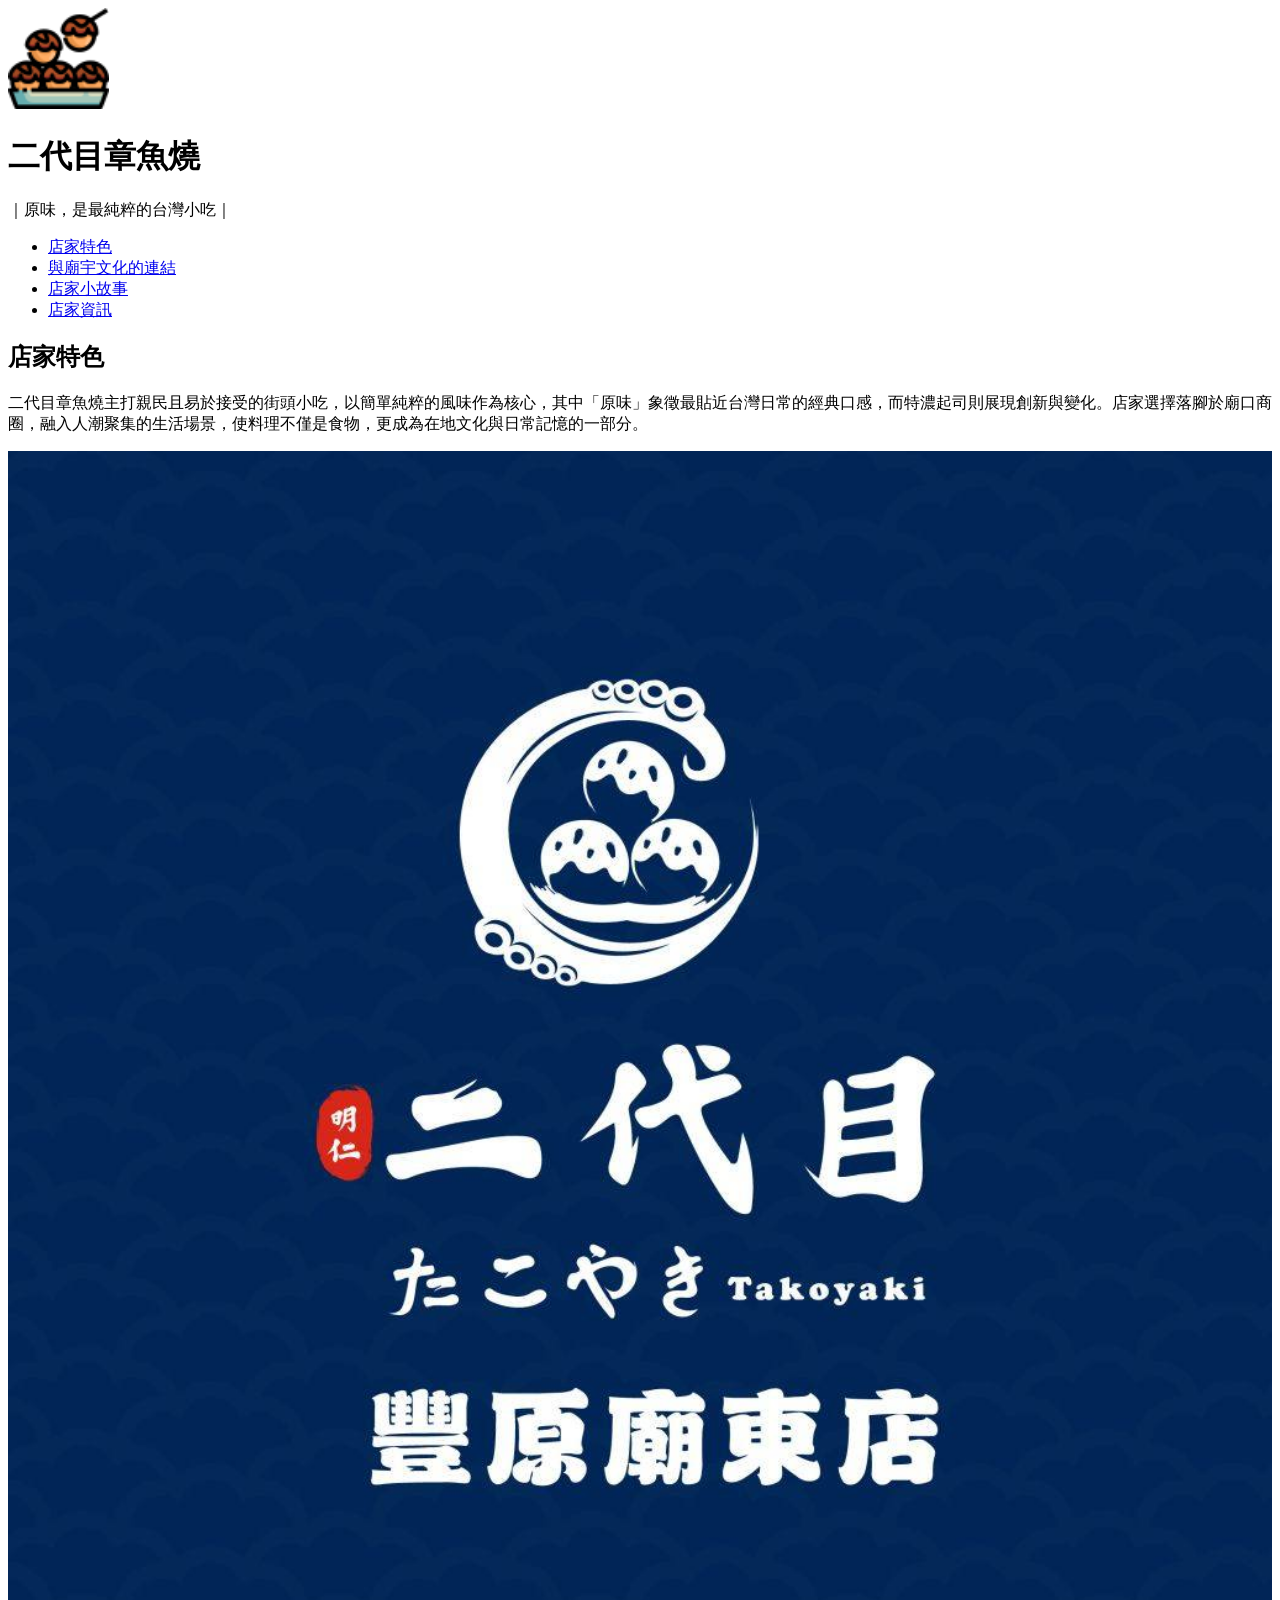
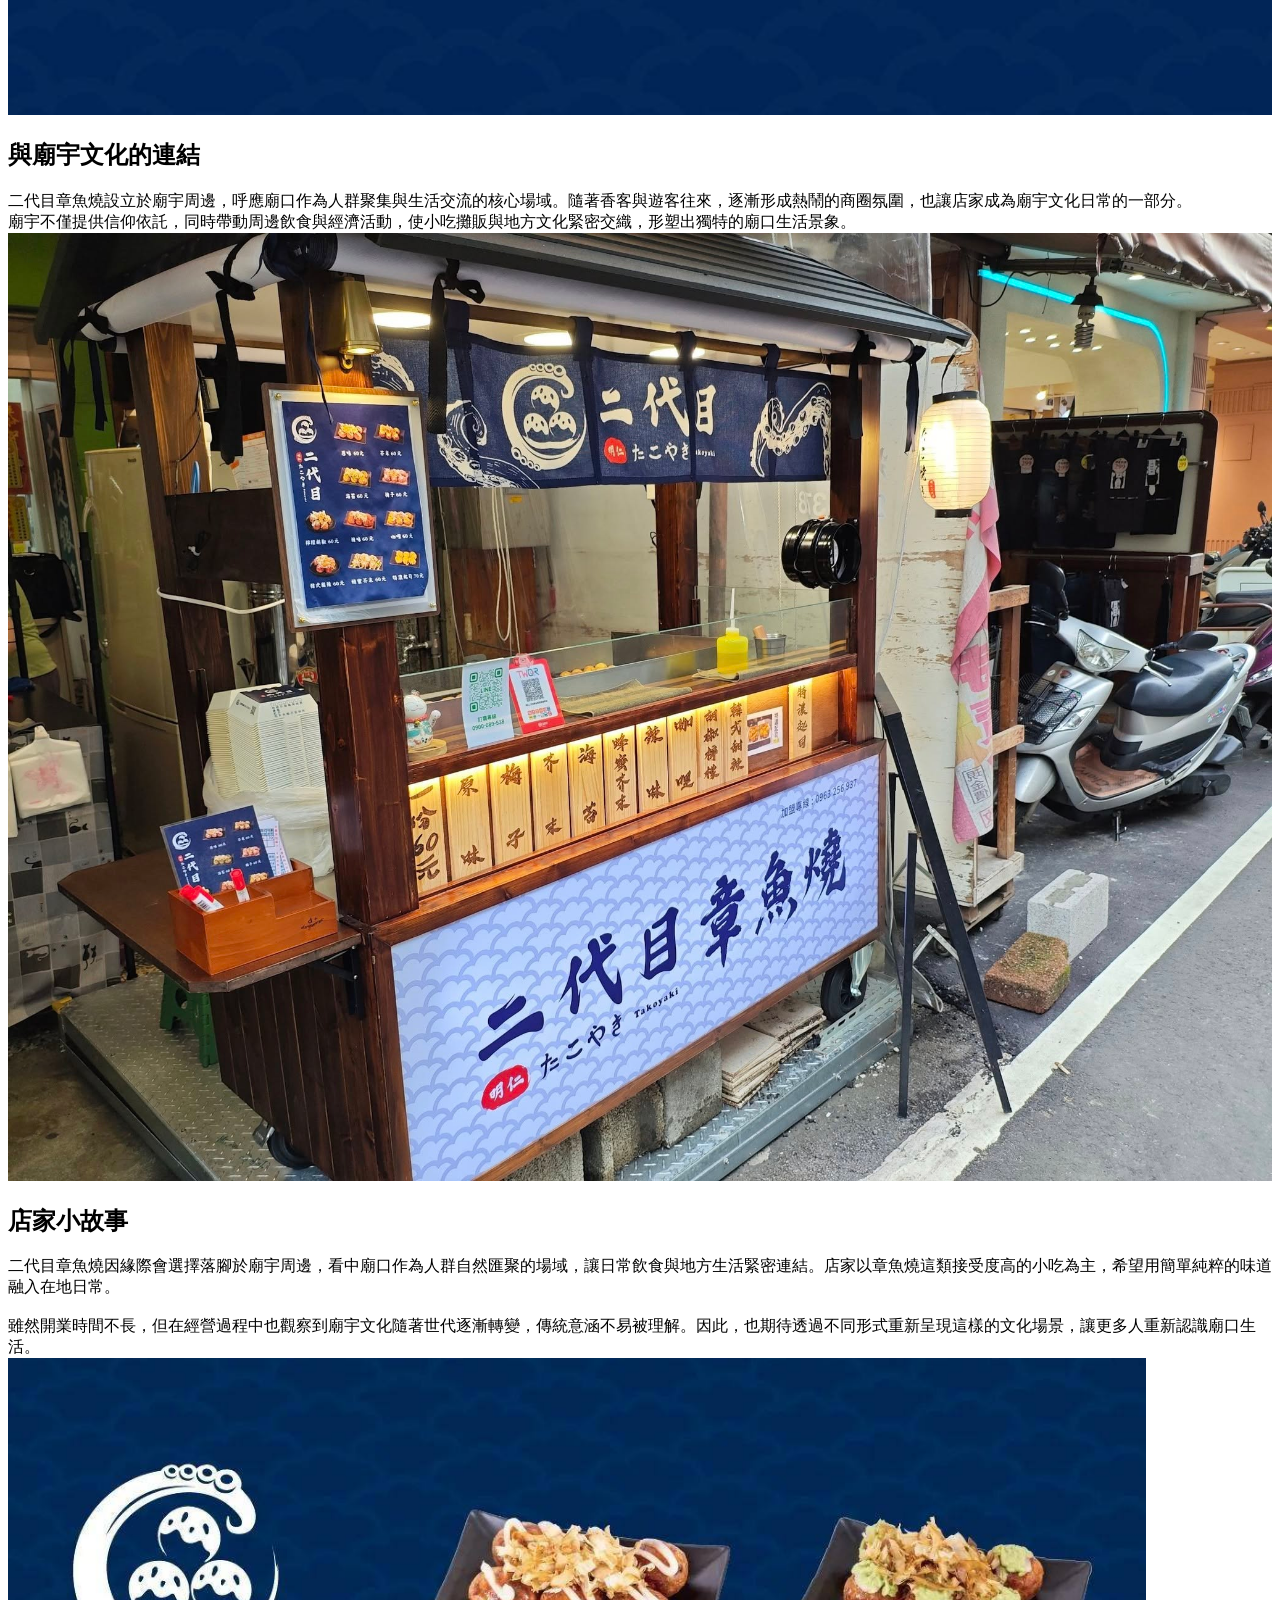
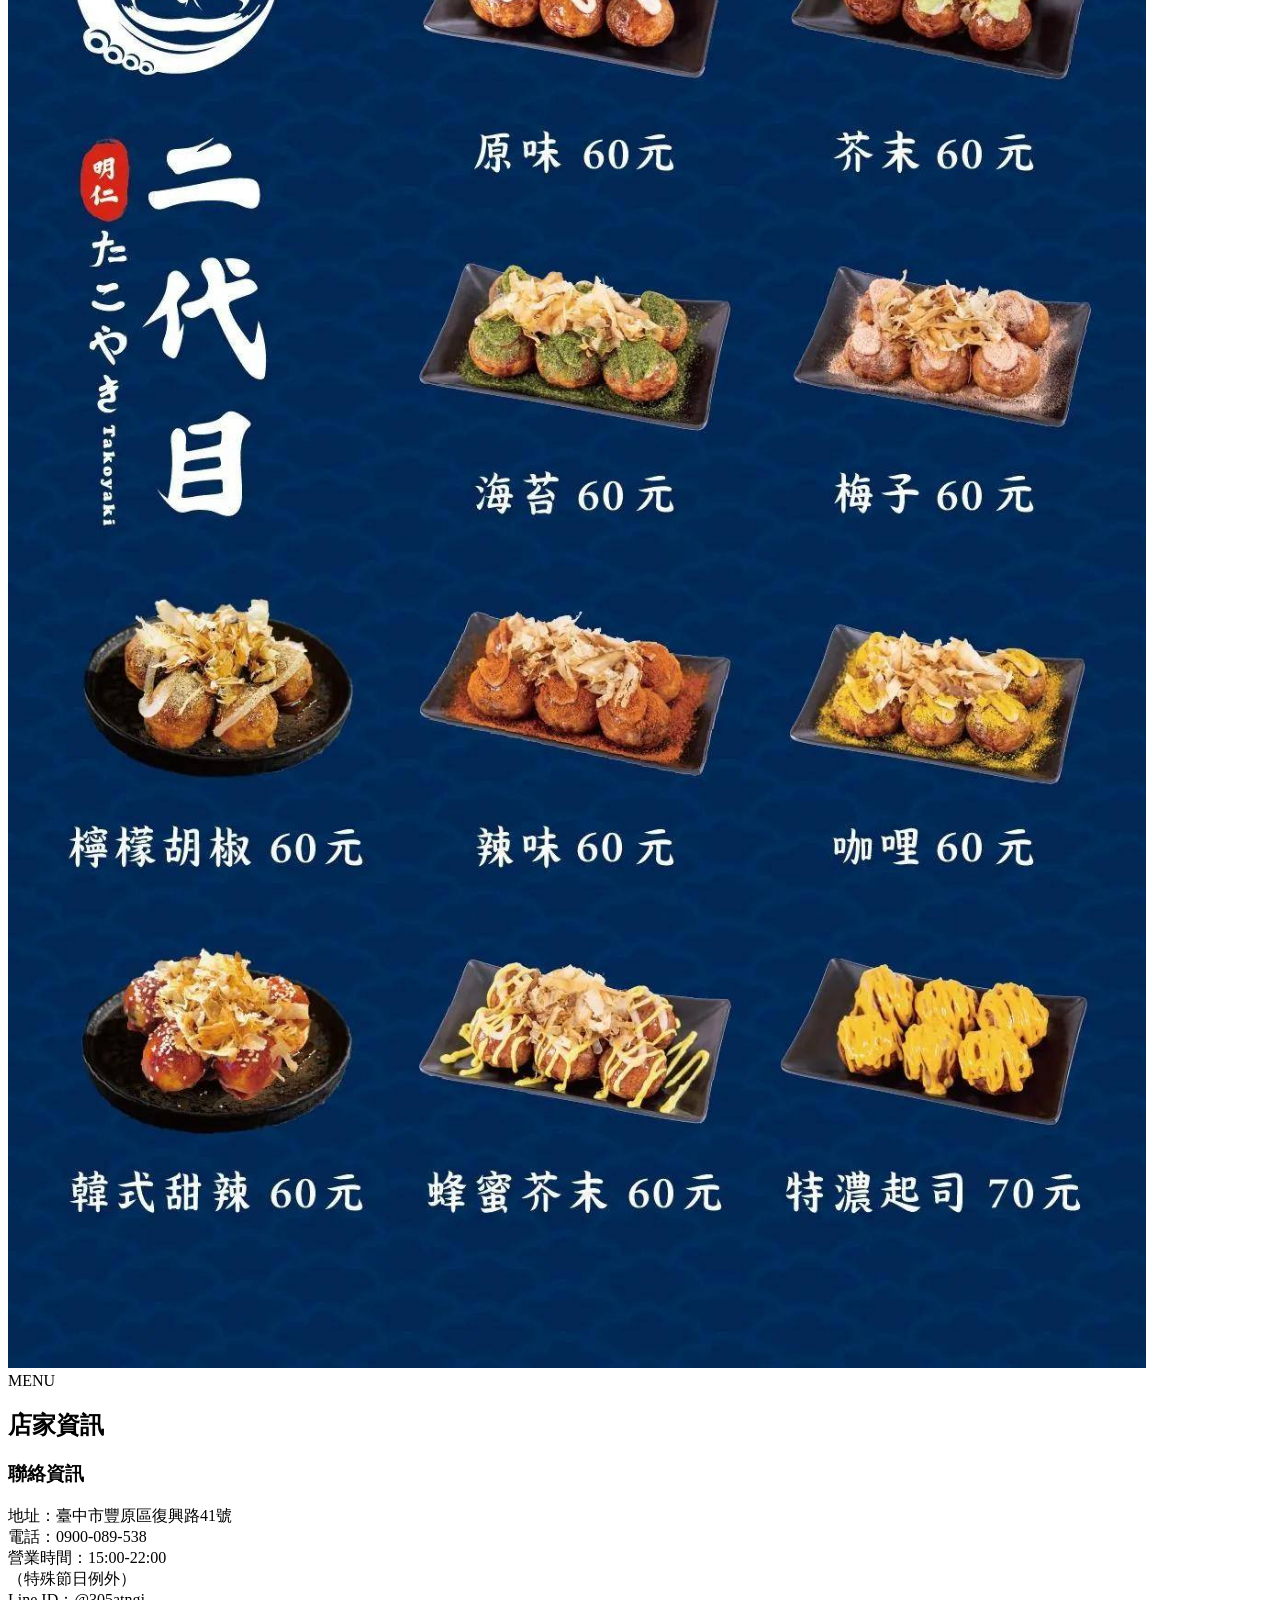
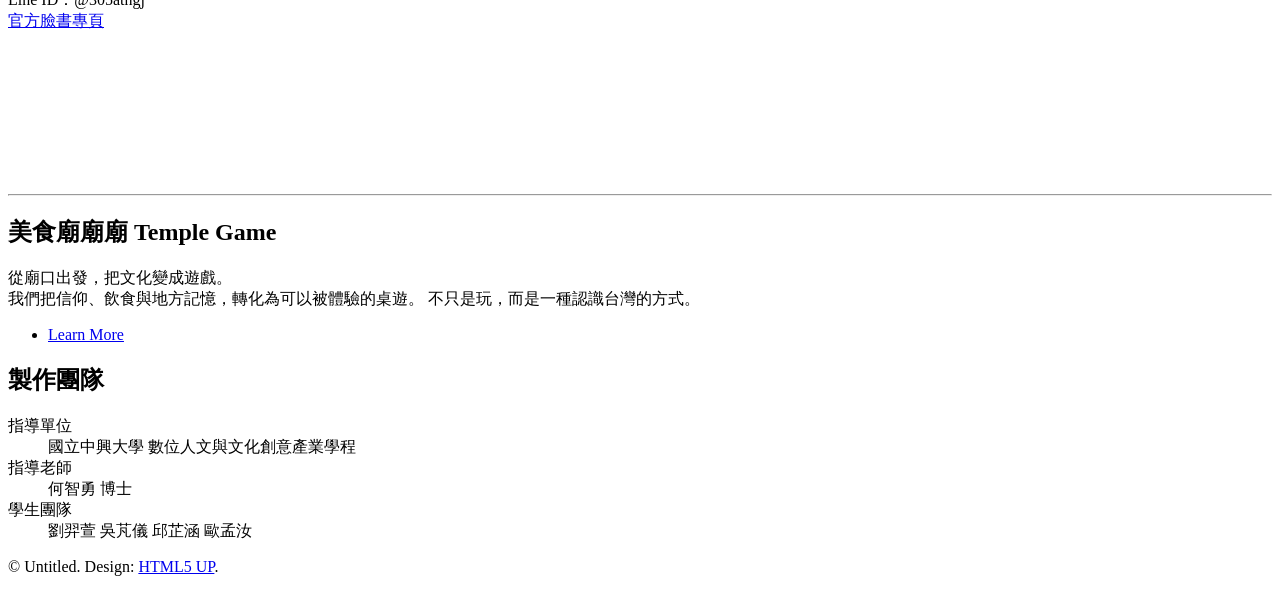
<file: takoyaki/index.html>
<!DOCTYPE HTML>
<!--
	Stellar by HTML5 UP
	html5up.net | @ajlkn
	Free for personal and commercial use under the CCA 3.0 license (html5up.net/license)
-->
<html>
	<head>
		<title>Stellar by HTML5 UP</title>
		<meta charset="utf-8" />
		<meta name="viewport" content="width=device-width, initial-scale=1, user-scalable=no" />
		<link rel="stylesheet" href="file:///C|/Users/user/OneDrive/文件/html5up-stellar - 複製/assets/css/main.css" />
		<noscript><link rel="stylesheet" href="file:///C|/Users/user/OneDrive/文件/html5up-stellar - 複製/assets/css/noscript.css" /></noscript>
	</head>
	<body class="is-preload">

		<!-- Wrapper -->
			<div id="wrapper">

				<!-- Header -->
					<header id="header" class="alt">
						<span class="logo"><img src="icons8-章鱼烧-64.png" width="8%" height="8%" alt=""/></span>
						<h1>二代目章魚燒</h1>
						<p>｜原味，是最純粹的台灣小吃｜</p>
					</header>

				
								
				<!-- Nav -->
					<nav id="nav">
						<ul>
							<li><a href="#intro" class="active">店家特色</a></li>
							<li><a href="#first">與廟宇文化的連結</a></li>
							<li><a href="#second">店家小故事</a></li>
							<li><a href="#cta">店家資訊</a></li>
						</ul>
					</nav>
				
				

				<!-- Main -->
					<div id="main">

						<!-- Introduction -->
							<section id="intro" class="main">
								<div class="spotlight">
								  <div class="content">
										<header class="major">
											<h2>店家特色</h2>
										</header>
										<p>二代目章魚燒主打親民且易於接受的街頭小吃，以簡單純粹的風味作為核心，其中「原味」象徵最貼近台灣日常的經典口感，而特濃起司則展現創新與變化。店家選擇落腳於廟口商圈，融入人潮聚集的生活場景，使料理不僅是食物，更成為在地文化與日常記憶的一部分。</p>							
									</div>
									<span class="image"><img src="logo.jpg" width="100%" height="100%" alt=""/></span>
								</div>
							</section>

						<!-- First Section -->
							<section id="first" class="main special">
								<header class="major">
									<h2>與廟宇文化的連結</h2>
								  <div class="container5">
									<div class="col9">
										二代目章魚燒設立於廟宇周邊，呼應廟口作為人群聚集與生活交流的核心場域。隨著香客與遊客往來，逐漸形成熱鬧的商圈氛圍，也讓店家成為廟宇文化日常的一部分。<br>
										廟宇不僅提供信仰依託，同時帶動周邊飲食與經濟活動，使小吃攤販與地方文化緊密交織，形塑出獨特的廟口生活景象。</div>
								
									<div class="col10"><img src="shop.jpg" width="100%" height="100%" alt=""/></div>
									    </div>
								</header>
								
							</section>

						<section id="second" class="main special">
								<header class="major">
								<h2>店家小故事</h2>
								<div class="container6">									
								  <div class="col11">
								  二代目章魚燒因緣際會選擇落腳於廟宇周邊，看中廟口作為人群自然匯聚的場域，讓日常飲食與地方生活緊密連結。店家以章魚燒這類接受度高的小吃為主，希望用簡單純粹的味道融入在地日常。<br><br>雖然開業時間不長，但在經營過程中也觀察到廟宇文化隨著世代逐漸轉變，傳統意涵不易被理解。因此，也期待透過不同形式重新呈現這樣的文化場景，讓更多人重新認識廟口生活。</div>
									<div class="col12"><img src="menu.jpg" width="90%" height="90%" alt=""/>
									<br>MENU</div>
								</div>
							</header>
							</section>

						<!-- Get Started -->
							<section id="cta" class="main special">
								<header class="major">									
									<h2>店家資訊</h2>
									<div class="container7">
										<div class="col13">
											<h3>聯絡資訊</h3>										
									地址：臺中市豐原區復興路41號
										<br>電話：0900-089-538
										<br>營業時間：15:00-22:00
										<br>（特殊節日例外）
										<br>Line ID：@305atngj
										<br><a href="https://www.facebook.com/share/1GeaMpyYZF/?mibextid=wwXIfr">官方臉書專頁</a>
											</div>
										<div class="col14"><iframe src="https://www.google.com/maps/embed?pb=!1m18!1m12!1m3!1d3637.7516916624704!2d120.719757!3d24.250462!2m3!1f0!2f0!3f0!3m2!1i1024!2i768!4f13.1!3m3!1m2!1s0x34691b683bb442f3%3A0xc1ef2f9bd3ce5010!2z5piO5LuB5LqM5Luj55uu56ug6a2a54eSLeixkOWOn-W7n-adseW6lw!5e0!3m2!1szh-TW!2stw!4v1776700663095!5m2!1szh-TW!2stw" width="100%" height="100%" style="border:0;" allowfullscreen="" loading="lazy" referrerpolicy="no-referrer-when-downgrade"></iframe></div>
									</div>
									<hr>
								</header>
								
							</section>

					</div>

				<!-- Footer -->
					<footer id="footer">
						<section>
							<h2>美食廟廟廟 Temple Game</h2>
							<p>從廟口出發，把文化變成遊戲。
							<br>我們把信仰、飲食與地方記憶，轉化為可以被體驗的桌遊。
								不只是玩，而是一種認識台灣的方式。</p>
							<ul class="actions">
								<li><a href="file:///C|/Users/user/OneDrive/文件/html5up-stellar - 複製/generic.html" class="button">Learn More</a></li>
							</ul>
						</section>
						<section>
							<h2>製作團隊</h2>
							<dl class="alt">
								<dt>指導單位</dt>
								<dd>國立中興大學 數位人文與文化創意產業學程</dd>
								<dt>指導老師</dt>
								<dd>何智勇 博士</dd>
								<dt>學生團隊</dt>
								<dd>劉羿萱 吳芃儀 邱芷涵 歐孟汝</dd>
							</dl>
							
						</section>
						<p class="copyright">&copy; Untitled. Design: <a href="https://html5up.net">HTML5 UP</a>.</p>
					</footer>

			</div>

		<!-- Scripts -->
			<script src="file:///C|/Users/user/OneDrive/文件/html5up-stellar - 複製/assets/js/jquery.min.js"></script>
			<script src="file:///C|/Users/user/OneDrive/文件/html5up-stellar - 複製/assets/js/jquery.scrollex.min.js"></script>
			<script src="file:///C|/Users/user/OneDrive/文件/html5up-stellar - 複製/assets/js/jquery.scrolly.min.js"></script>
			<script src="file:///C|/Users/user/OneDrive/文件/html5up-stellar - 複製/assets/js/browser.min.js"></script>
			<script src="file:///C|/Users/user/OneDrive/文件/html5up-stellar - 複製/assets/js/breakpoints.min.js"></script>
			<script src="file:///C|/Users/user/OneDrive/文件/html5up-stellar - 複製/assets/js/util.js"></script>
			<script src="file:///C|/Users/user/OneDrive/文件/html5up-stellar - 複製/assets/js/main.js"></script>

	</body>
</html>
</file>
